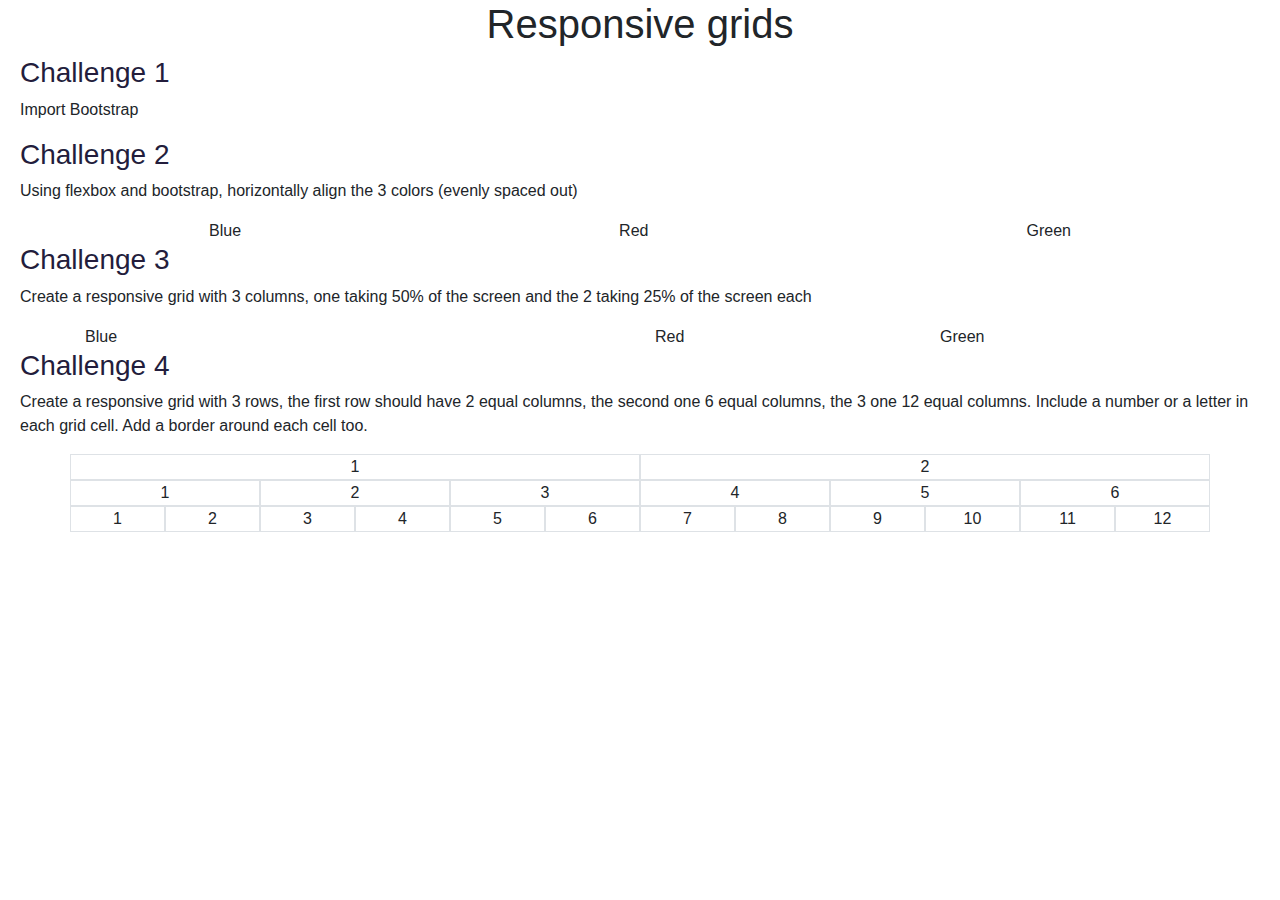
<file: index.html>
<!DOCTYPE html>
<html lang="en">
  <head>
    <meta charset="UTF-8" />
    <meta name="viewport" content="width=device-width, initial-scale=1.0" />
    <title>Document</title>
    <link rel="stylesheet" href="styles.css" />
    <link
      rel="stylesheet"
      href="https://cdn.jsdelivr.net/npm/bootstrap@4.4.1/dist/css/bootstrap.min.css"
      integrity="sha384-Vkoo8x4CGsO3+Hhxv8T/Q5PaXtkKtu6ug5TOeNV6gBiFeWPGFN9MuhOf23Q9Ifjh"
      crossorigin="anonymous"
    />
  </head>
  <body>
    <h1>Responsive grids</h1>

    <h3>Challenge 1</h3>
    <p>Import Bootstrap</p>

    <h3>Challenge 2</h3>
    <p>
      Using flexbox and bootstrap, horizontally align the 3 colors (evenly
      spaced out)
    </p>
    <div class="d-flex justify-content-around">
      <div>Blue</div>
      <div>Red</div>
      <div>Green</div>
    </div>

    <h3>Challenge 3</h3>
    <p>
      Create a responsive grid with 3 columns, one taking 50% of the screen and
      the 2 taking 25% of the screen each
    </p>

    <div class="container">
      <div class="row">
        <div class="col-sm-6">Blue</div>
        <div class="col-sm-3">Red</div>
        <div class="col-sm-3">Green</div>
      </div>
    </div>

    <h3>Challenge 4</h3>
    <p>
      Create a responsive grid with 3 rows, the first row should have 2 equal
      columns, the second one 6 equal columns, the 3 one 12 equal columns.
      Include a number or a letter in each grid cell. Add a border around each
      cell too.
    </p>

    <div class="container">
      <div class="row">
        <div class="col-sm-6 border text-center">1</div>
        <div class="col-sm-6 border text-center">2</div>
      </div>
      <div class="row">
        <div class="col-sm-2 border text-center">1</div>
        <div class="col-sm-2 border text-center">2</div>
        <div class="col-sm-2 border text-center">3</div>
        <div class="col-sm-2 border text-center">4</div>
        <div class="col-sm-2 border text-center">5</div>
        <div class="col-sm-2 border text-center">6</div>
      </div>
      <div class="row">
        <div class="col-sm-1 border text-center">1</div>
        <div class="col-sm-1 border text-center">2</div>
        <div class="col-sm-1 border text-center">3</div>
        <div class="col-sm-1 border text-center">4</div>
        <div class="col-sm-1 border text-center">5</div>
        <div class="col-sm-1 border text-center">6</div>
        <div class="col-sm-1 border text-center">7</div>
        <div class="col-sm-1 border text-center">8</div>
        <div class="col-sm-1 border text-center">9</div>
        <div class="col-sm-1 border text-center">10</div>
        <div class="col-sm-1 border text-center">11</div>
        <div class="col-sm-1 border text-center">12</div>
      </div>
    </div>
  </body>
</html>
</file>
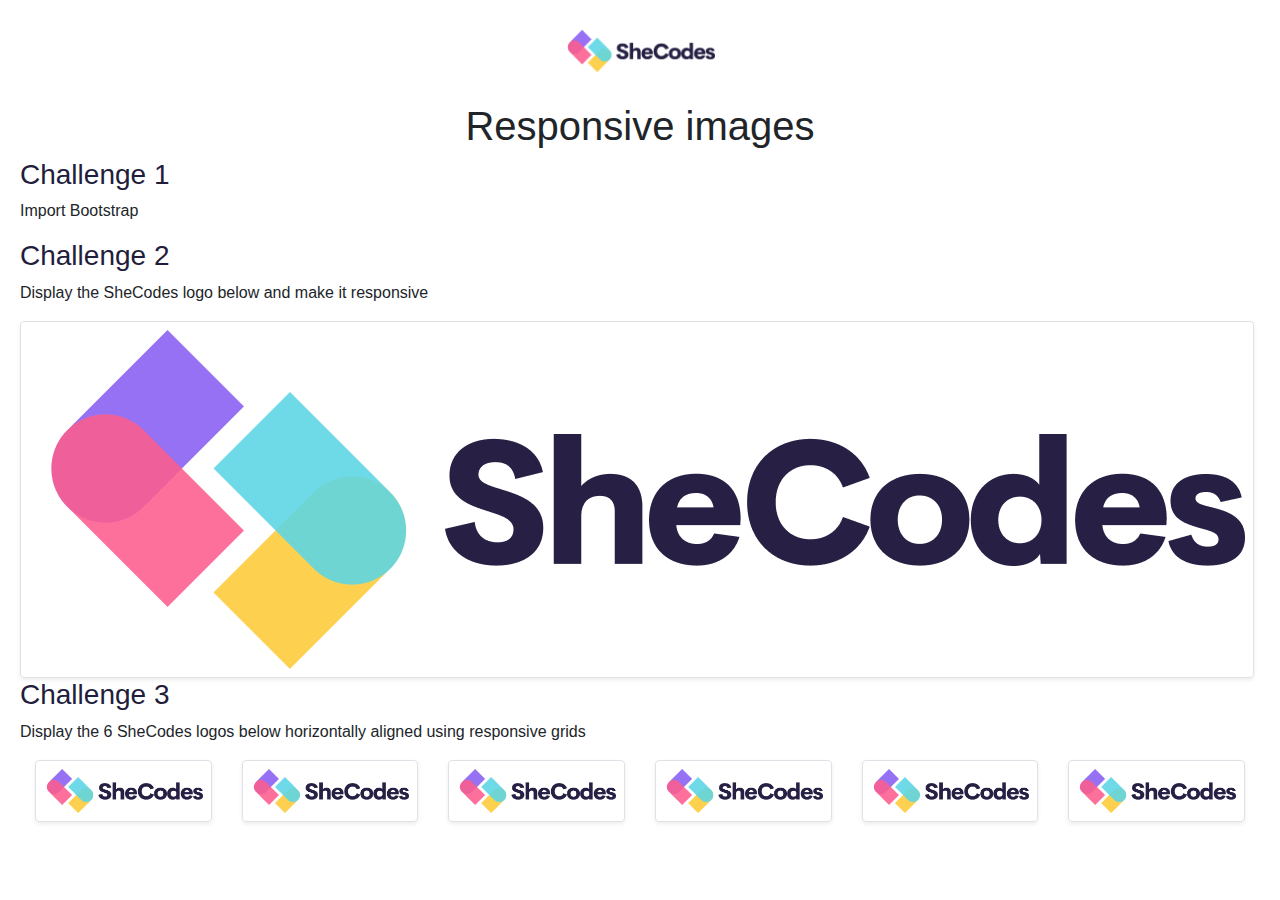
<file: responsive img/index.html>
<!DOCTYPE html>
<html lang="en">
  <head>
    <meta charset="UTF-8" />
    <meta name="viewport" content="width=device-width, initial-scale=1.0" />
    <title>Document</title>
    <link rel="stylesheet" href="styles.css" />
    <link
      rel="stylesheet"
      href="https://cdn.jsdelivr.net/npm/bootstrap@4.4.1/dist/css/bootstrap.min.css"
      integrity="sha384-Vkoo8x4CGsO3+Hhxv8T/Q5PaXtkKtu6ug5TOeNV6gBiFeWPGFN9MuhOf23Q9Ifjh"
      crossorigin="anonymous"
    />
  </head>
  <body>
    <img src="src/shecodes.png" alt="SheCodes Logo" class="logo" />
    <h1>Responsive images</h1>

    <h3>Challenge 1</h3>
    <p>Import Bootstrap</p>

    <h3>Challenge 2</h3>
    <p>Display the SheCodes logo below and make it responsive</p>
    <img
      src="src/shecodes.png"
      alt="SheCodes Logo"
      class="img-fluid rounded shadow-sm p-2 border"
    />

    <h3>Challenge 3</h3>
    <p>
      Display the 6 SheCodes logos below horizontally aligned using responsive
      grids
    </p>
    <div class="container-fluid">
      <div class="row">
        <div class="col-sm-2">
          <img
            src="src/shecodes.png"
            alt="SheCodes Logo"
            class="img-fluid rounded shadow-sm p-2 mb-2 border"
          />
        </div>
        <div class="col-sm-2">
          <img
            src="src/shecodes.png"
            alt="SheCodes Logo"
            class="img-fluid rounded shadow-sm p-2 border"
          />
        </div>
        <div class="col-sm-2">
          <img
            src="src/shecodes.png"
            alt="SheCodes Logo"
            class="img-fluid rounded shadow-sm p-2 border"
          />
        </div>
        <div class="col-sm-2">
          <img
            src="src/shecodes.png"
            alt="SheCodes Logo"
            class="img-fluid rounded shadow-sm p-2 border"
          />
        </div>
        <div class="col-sm-2">
          <img
            src="src/shecodes.png"
            alt="SheCodes Logo"
            class="img-fluid rounded shadow-sm p-2 border"
          />
        </div>
        <div class="col-sm-2">
          <img
            src="src/shecodes.png"
            alt="SheCodes Logo"
            class="img-fluid rounded shadow-sm p-2 border"
          />
        </div>
      </div>
    </div>
  </body>
</html>
</file>
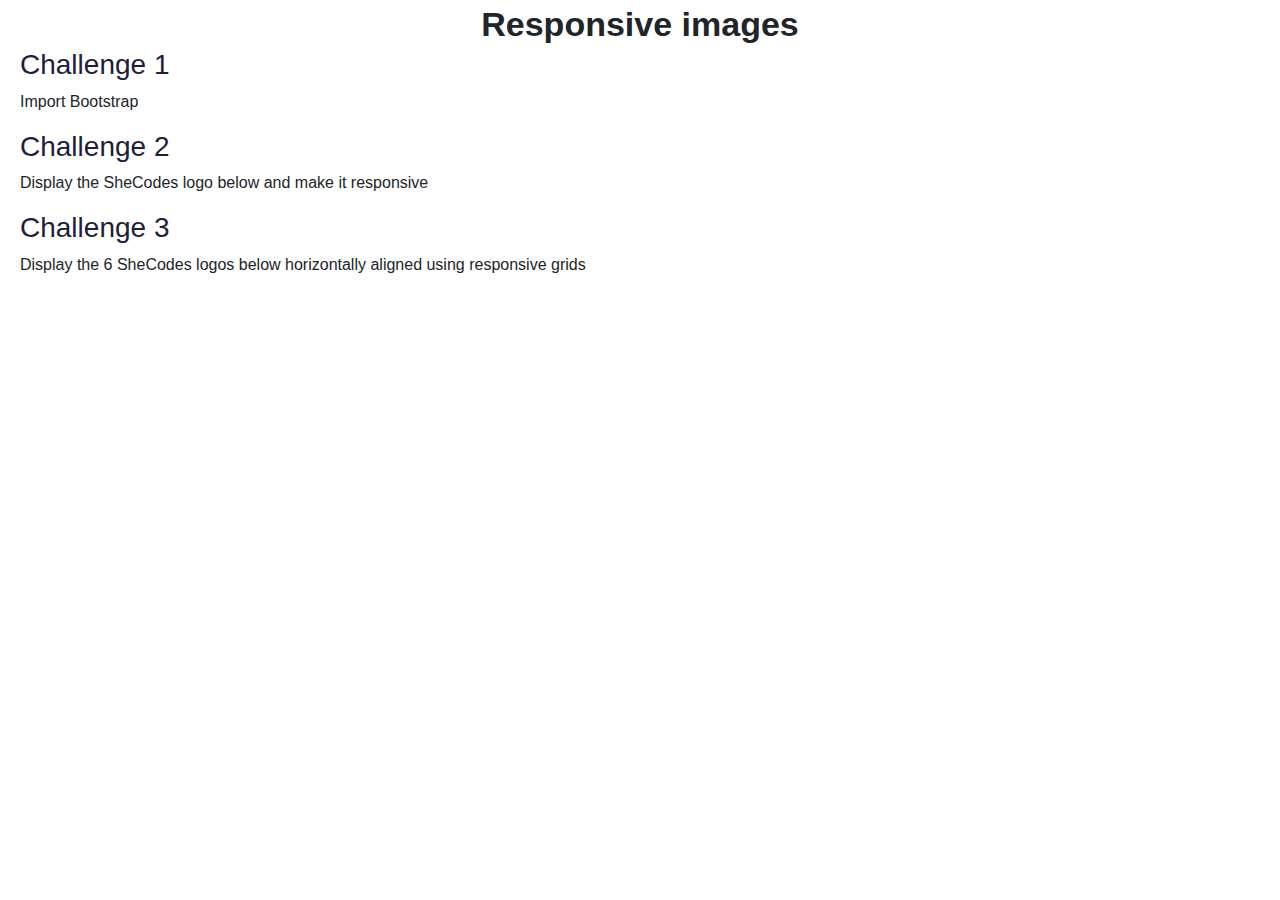
<file: responsive-imgs/index.html>
<!DOCTYPE html>
<html>
  <head>
    <title>SheCodes</title>
    <meta charset="UTF-8" />
    <link
      rel="stylesheet"
      href="https://cdn.jsdelivr.net/npm/bootstrap@4.4.1/dist/css/bootstrap.min.css"
      integrity="sha384-Vkoo8x4CGsO3+Hhxv8T/Q5PaXtkKtu6ug5TOeNV6gBiFeWPGFN9MuhOf23Q9Ifjh"
      crossorigin="anonymous"
    />
    <link href="styles.css" rel="stylesheet" type="text/css" />
  </head>

  <body>
    <h1>Responsive images</h1>

    <h3>Challenge 1</h3>
    <p>Import Bootstrap</p>

    <h3>Challenge 2</h3>
    <p>Display the SheCodes logo below and make it responsive</p>

    <h3>Challenge 3</h3>
    <p>
      Display the 6 SheCodes logos below horizontally aligned using responsive
      grids
    </p>
  </body>
</html>
</file>
<file: styles.css>
body {
  font-family: sans-serif;
  padding: 0 20px;
}

h1 {
  text-align: center;
  font-weight: 900;
  margin: 0;
  font-size: 34px;
  line-height: 48px;
}

h1 h2,
h3 {
  color: #231d3c;
}
</file>
<file: responsive img/styles.css>
body {
  font-family: sans-serif;
  padding: 0 20px;
}

h1 {
  text-align: center;
  font-weight: 900;
  margin: 0;
  font-size: 34px;
  line-height: 48px;
}

h1 h2,
h3 {
  color: #231d3c;
}

.logo {
  display: block;
  margin: 30px auto;
  width: 150px;
}
</file>
<file: responsive-imgs/styles.css>
body {
  font-family: sans-serif;
  padding: 0 20px;
}

h1 {
  text-align: center;
  font-weight: 900;
  margin: 0;
  font-size: 34px;
  line-height: 48px;
}

h1 h2,
h3 {
  color: #231d3c;
}
</file>
